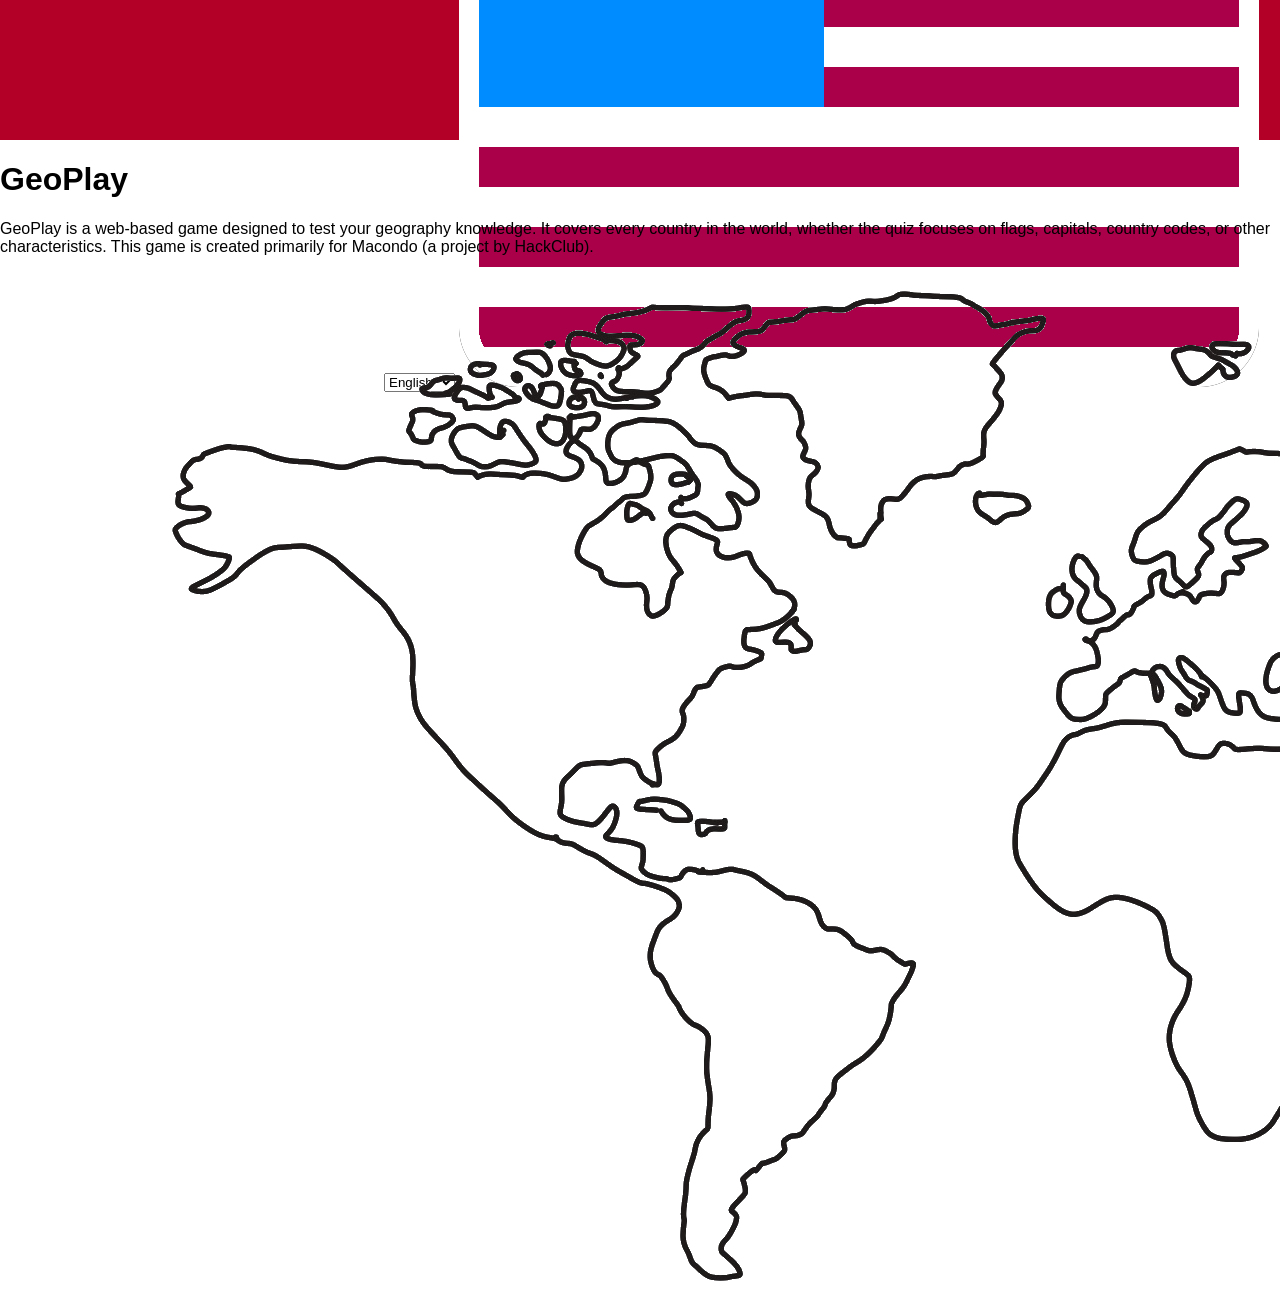
<file: index.html>
<!DOCTYPE html>
<html lang="en">
<head>
    <meta charset="UTF-8">
    <meta name="viewport" content="width=device-width, initial-scale=1.0">
    <title>GeoPlay</title>
    <link rel="stylesheet" href="style.css">
    <script src="script.js" defer></script>
    <link rel="icon" type="image/png" href="assets/images/logo/logo.png">
</head>

<body>
    <div class="top-banner">
        <div class="inner-banner">
        <a href="index.html" class="logo-border">
            <img src="assets/images/logo/logo.png" alt="logo">
        </a>
            <div class="navigation-links">
                <a data-lang="home" class="text-border" href="/index.html" style="background-color: #82001c; border-color: #82001c; transform: scale(1.2);">Home</a>
                <a data-lang="games" class="text-border" href="/games/index.html">Games</a>
                <a data-lang="overview" class="text-border" href="">Overview</a>
                <a data-lang="changelog" class="text-border" href="">Changelog</a>
                <a data-lang="contact" class="text-border" href="">Contact</a>
            </div>
            <div>
                <select id="language-selection" class="language-selection">
                    <option value="en">English</option>
                    <option value="de">German</option>
                </select>
                <img id="language-selection-icon" class="language-selection-icon" src="assets/images/language/en.png" alt="flag-icon">
            </div>
        </div>
    </div>
    <div class="main-content">
        <div class="information">
            <h1 data-lang="main-header" class="main-header">GeoPlay</h1>
            <p data-lang="info-text" class="info-text">GeoPlay is a web-based game designed to test your geography knowledge. It covers every country in the world, whether the quiz focuses on flags, capitals, country codes, or other characteristics. This game is created primarily for Macondo (a project by HackClub).</p>
        </div>
        <img class="worldmap" src="assets/images/worldmap.png" alt="worldmap">
    </div>
</body>
</html>
</file>
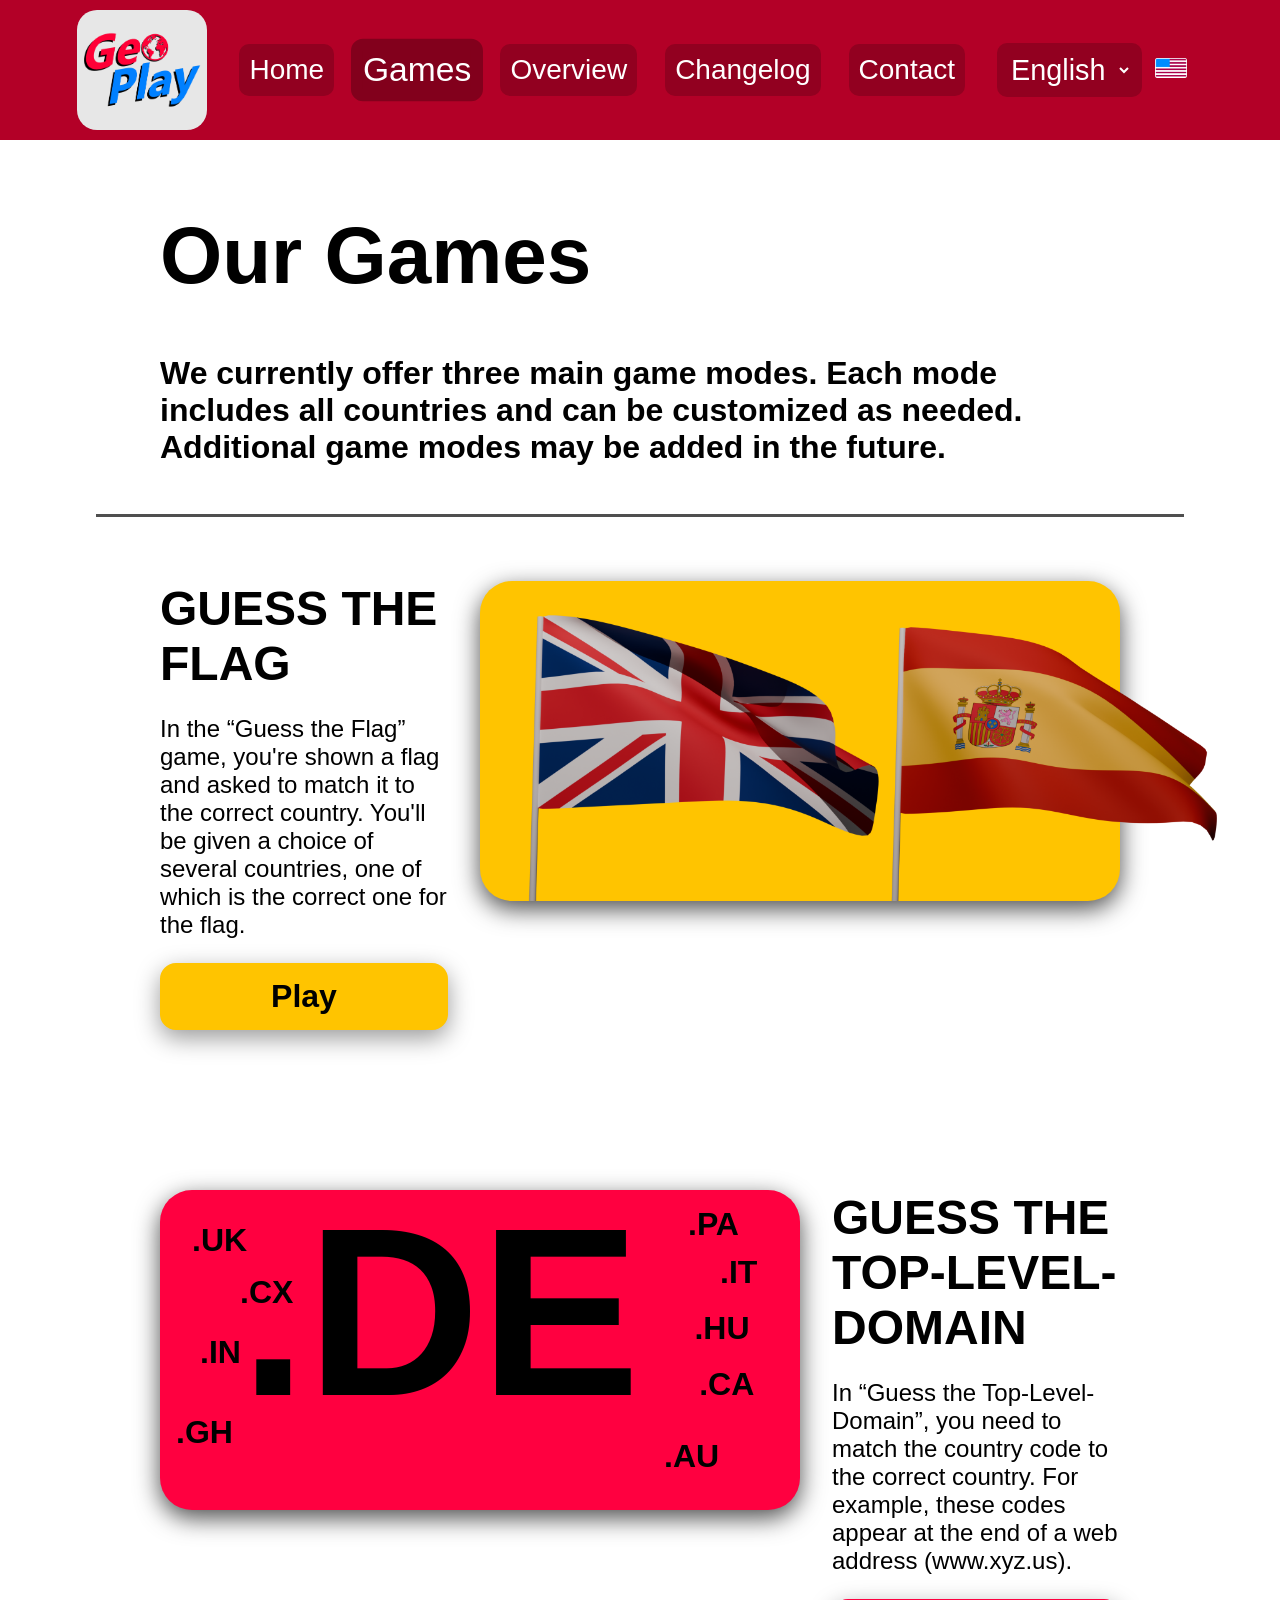
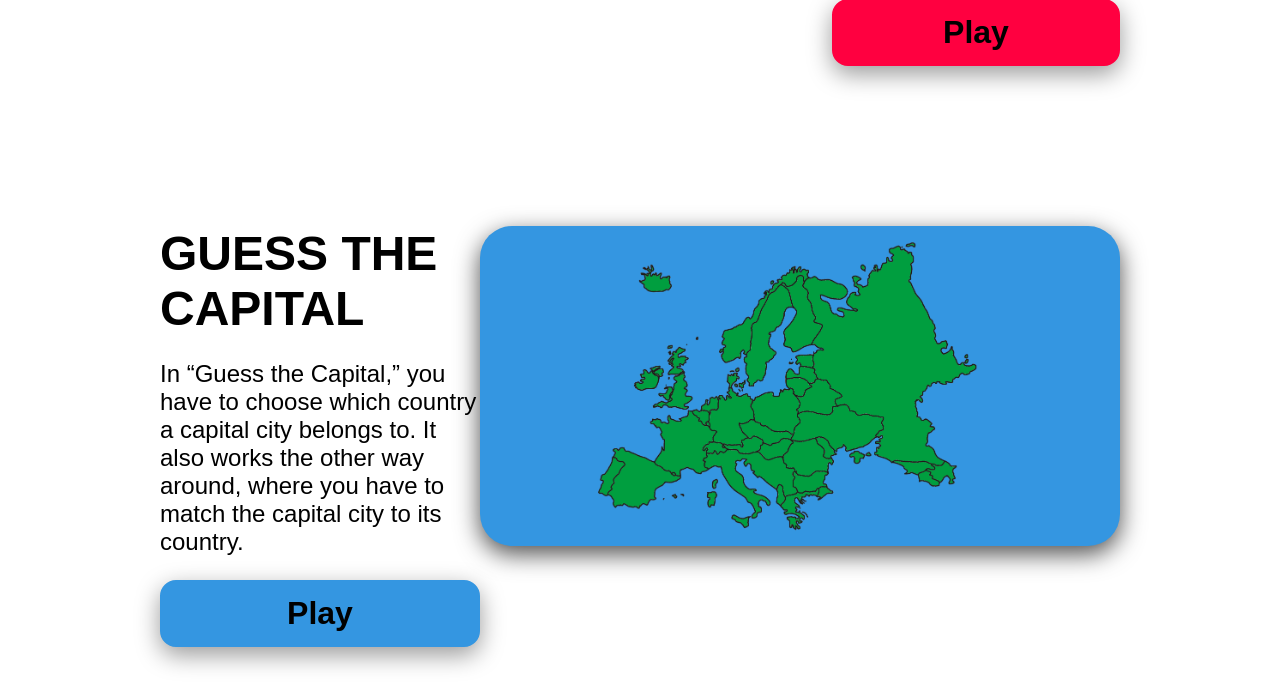
<file: games/index.html>
<!DOCTYPE html>
<html lang="en">
<head>
    <meta charset="UTF-8">
    <meta name="viewport" content="width=device-width, initial-scale=1.0">
    <title>GeoPlay</title>
    <link rel="stylesheet" href="/games/style.css">
    <script src="/games/script.js" defer></script>
    <link rel="icon" type="image/png" href="/assets/images/logo/logo.png">
</head>

<body>
    <div class="top-banner">
        <div class="inner-banner">
        <a href="/index.html" class="logo-border">
            <img src="/assets/images/logo/logo.png" alt="logo">
        </a>
            <div class="navigation-links">
                <a data-lang="home" class="text-border" href="/index.html">Home</a>
                <a data-lang="games" class="text-border" href="/games/index.html" style="background-color: #82001c; border-color: #82001c; transform: scale(1.2);">Games</a>
                <a data-lang="overview" class="text-border" href="">Overview</a>
                <a data-lang="changelog" class="text-border" href="">Changelog</a>
                <a data-lang="contact" class="text-border" href="">Contact</a>
            </div>
            <div>
                <select id="language-selection" class="language-selection">
                    <option value="en">English</option>
                    <option value="de">German</option>
                </select>
                <img id="language-selection-icon" class="language-selection-icon" src="/assets/images/language/en.png" alt="flag-icon">
            </div>
        </div>
    </div>
    <div class="main-content">
        <div class="information">
            <h1 data-lang="games-main-header" class="main-header">Our Games</h1>
            <p data-lang="games-info-text" class="info-text">We currently offer three main game modes. Each mode includes all countries and can be customized as needed. Additional game modes may be added in the future.</p>
        </div>
        <div style="background-color: rgba(28, 28, 28, 0.773); height: 3px; width: 85%; margin: 0 auto; margin-top: 1rem; margin-bottom: 4rem;"></div>
        <div class="games">
            <div class="guess-the-flag">
                <div class="game-text">
                    <h1 data-lang="games-guess-the-flag-header" class="sub-header">Guess the flag</h1>
                    <p data-lang="games-guess-the-flag-game-text" class="game-text">In the “Guess the Flag” game, you're shown a flag and asked to match it to the correct country. You'll be given a choice of several countries, one of which is the correct one for the flag.</p>
                    <a data-lang="games-play-button" class="game-play-button" style="background-color: rgb(255, 196, 0); border-color: rgb(255, 196, 0);" href="/games/guess_the_flag/settings/index.html">Play</a>
                </div>
                <div class="game-image" style="background-color: rgb(255, 196, 0); margin-left: 2rem;">
                    <img class="game-image-spain" src="/assets/images/3d_flags/spain.png" alt="flag-spain">
                    <img class="game-image-great-britain" src="/assets/images/3d_flags/great_britain.png" alt="flag-great_britain">
                </div>
            </div>
            <div style="padding-top: 10rem;"></div>
            <div class="guess-the-top-level-domain">
                <div class="game-image" style="background-color: rgb(255, 0, 64); margin-right: 2rem;">
                    <p class="game-image-text-uk">.de</p>
                    <!-- Left -->
                    <p class="game-image-text-other-left" style="padding-left: 2rem; padding-top: 2rem;">.uk</p>
                    <p class="game-image-text-other-left" style="padding-left: 5rem; padding-top: 5.25rem;">.cx</p>
                    <p class="game-image-text-other-left" style="padding-left: 2.5rem; padding-top: 9rem;">.in</p>
                    <p class="game-image-text-other-left" style="padding-left: 1rem; padding-top: 14rem;">.gh</p>
                    <!-- Right -->
                    <p class="game-image-text-other-right" style="padding-left: 33rem; padding-top: 1rem;">.pa</p>
                    <p class="game-image-text-other-right" style="padding-left: 35rem; padding-top: 4rem;">.it</p>
                    <p class="game-image-text-other-right" style="padding-left: 33.4rem; padding-top: 7.5rem;">.hu</p>
                    <p class="game-image-text-other-right" style="padding-left: 33.7rem; padding-top: 11rem;">.ca</p>
                    <p class="game-image-text-other-right" style="padding-left: 31.5rem; padding-top: 15.5rem;">.au</p>
                </div>
                <div class="game-text">
                    <h1 data-lang="games-guess-the-top-level-domain-header" class="sub-header">Guess the Top-Level-Domain</h1>
                    <p data-lang="games-guess-the-top-level-domain-text" class="game-text">In “Guess the Top-Level-Domain”, you need to match the country code to the correct country. For example, these codes appear at the end of a web address (www.xyz.us).</p>
                    <a data-lang="games-play-button" class="game-play-button" style="background-color: rgb(255, 0, 64); border-color: rgb(255, 0, 64);" href="">Play</a>
                </div>
            </div>
            <div style="padding-top: 10rem;"></div>
            <div class="guess-the-capital">
                <div class="game-text">
                    <h1 data-lang="games-guess-the-capital-header" class="sub-header">Guess the capital</h1>
                    <p data-lang="games-guess-the-capital-game-text" class="game-text">In “Guess the Capital,” you have to choose which country a capital city belongs to. It also works the other way around, where you have to match the capital city to its country.</p>
                    <a data-lang="games-play-button" class="game-play-button" style="background-color: rgb(52, 150, 225); border-color: rgb(52, 150, 225);" href="">Play</a>
                </div>
                <div class="game-image" style="background-color: rgb(52, 150, 225); overflow: hidden;">
                    <img class="game-image-europe-map" src="/assets/images/europemap.png" alt="europemap">
                    <video class="game-video-location" autoplay loop><source src="/assets/videos/red_marking_location_point.webm"></video>
                    <p class="game-image-capital-text">Warschau</p>
                </div>
            </div>
        </div>
    </div>
</body>
</html>
</file>
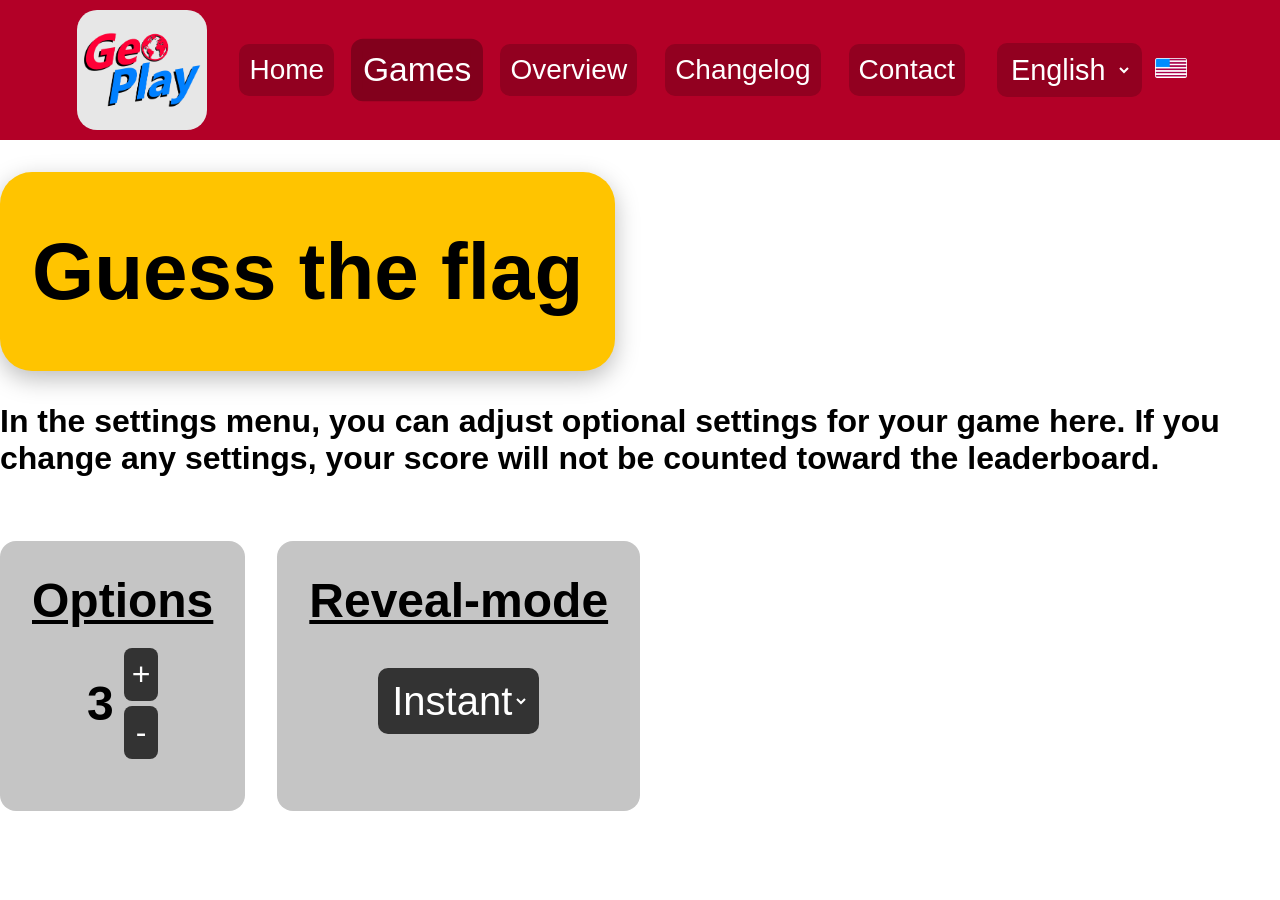
<file: games/guess_the_flag/settings/index.html>
<!DOCTYPE html>
<html lang="en">
<head>
    <meta charset="UTF-8">
    <meta name="viewport" content="width=device-width, initial-scale=1.0">
    <title>GeoPlay</title>
    <link rel="stylesheet" href="/games/guess_the_flag/settings/style.css">
    <script src="/games/guess_the_flag/settings/script.js" defer></script>
    <link rel="icon" type="image/png" href="/assets/images/logo/logo.png">
</head>

<body>
    <div class="top-banner">
        <div class="inner-banner">
        <a href="/index.html" class="logo-border">
            <img src="/assets/images/logo/logo.png" alt="logo">
        </a>
            <div class="navigation-links">
                <a data-lang="home" class="text-border" href="/index.html">Home</a>
                <a data-lang="games" class="text-border" href="/games/index.html" style="background-color: #82001c; border-color: #82001c; transform: scale(1.2);">Games</a>
                <a data-lang="overview" class="text-border" href="">Overview</a>
                <a data-lang="changelog" class="text-border" href="">Changelog</a>
                <a data-lang="contact" class="text-border" href="">Contact</a>
            </div>
            <div>
                <select id="language-selection" class="language-selection">
                    <option value="en">English</option>
                    <option value="de">German</option>
                </select>
                <img id="language-selection-icon" class="language-selection-icon" src="/assets/images/language/en.png" alt="flag-icon">
            </div>
        </div>
    </div>
    <div class="main-content">
        <div class="information">
            <div style="padding-top: 1rem;"></div>
            <div class="game-header-background" style="background-color: rgb(255, 196, 0);">
                <h1 data-lang="games-guess-the-flag-header" class="main-header" style="padding-left: 2rem;">Guess the flag</h1>
            </div>
            <p data-lang="games-settings-info-text" class="info-text">In the settings menu, you can adjust optional settings for your game here. If you change any settings, your score will not be counted toward the leaderboard. </p>
            <div style="padding-top: 2rem;"></div>
            <div class="game-settings">
                <div class="games-setting-segment">
                    <p data-lang="games-settings-setting-option" class="setting-header">Options</p>
                    <div class="setting-counter">
                        <p class="setting-counter-number" id="setting-options-counter-number">3</p>
                        <div class="setting-counter-buttons">
                            <button onclick="addOption()" class="setting-counter-button">+</button>
                            <button onclick="removeOption()" class="setting-counter-button">-</button>
                        </div>
                    </div>
                </div>

                <div class="games-setting-segment">
                    <p data-lang="games-settings-setting-reveal" class="setting-header">Reveal mode</p>
                    <select id="reveal-mode-selection" class="reveal-mode-selection">
                        <option data-lang="games-settings-setting-reveal-option-instant" value="instant">Instant</option>
                        <option data-lang="games-settings-setting-reveal-option-block" value="block">Block</option>
                        <option data-lang="games-settings-setting-reveal-option-blur" value="blur">Blur</option>
                        <option data-lang="games-settings-setting-reveal-option-gray" value="gray">Gray</option>
                    </select>
                </div>
            </div>
        </div>
    </div>
</body>
</html>
</file>
<file: style.css>
body {
    margin: 0;
    font-family: Arial, Helvetica, sans-serif;
}

.top-banner{
    width: 100%;
    height: 140px;
    background-color: #b30027;
    display: flex;
    align-items:center;
    padding-left: 30%;
    gap: 20px;
}

.logo-border{
    width: 130px;
    height: 120px;
    border-radius: 20px;
    background-color: #e7e7e7;
    display: flex;
    align-items: center;
    justify-content: center;
    overflow: hidden;
}

.logo-border img {
    width: 90%;
    height: 90%;
    object-fit: contain;
}
</file>
<file: games/style.css>
body {
    margin: 0;
    display: flex;
    flex-direction: column;
    align-items: center;
    font-family: Arial, Helvetica, sans-serif;
}

.top-banner{
    width: 100%;
    min-height: 140px;
    background-color: #b30027;
    display: flex;
    align-items:center;
    justify-content: center;
    padding-right: 1rem;
    box-sizing: border-box;
}

.inner-banner{
    display: flex;
    align-items: center;
    gap: 2rem;
}

.logo-border{
    width: 130px;
    height: 120px;
    border-radius: 20px;
    background-color: #e7e7e7;
    display: flex;
    align-items: center;
    justify-content: center;
    overflow: hidden;
}

.logo-border img {
    width: 90%;
    height: 90%;
    object-fit: contain;
}

.navigation-links {
    display: flex;
    gap: 1.75rem;
    flex-wrap: wrap;
    justify-content: center;
}

.text-border {
    font-size: 1.75rem;
    color: white;
    background-color: #920020;
    border: 10px solid #920020;
    border-radius: 10px;
    text-decoration: none;
    transition: transform 0.15s ease-in;
}

.text-border:hover {
    transform: scale(1.1);
    background-color: #82001c;
    border-color: #82001c;
}

.language-selection {
    font-size: 1.8rem;
    color: white;
    background-color: #920020;
    border: 10px solid red;
    border-radius: 10px;
    border-color: #920020;
    transition: transform 0.15s ease-in;
}

.language-selection:hover {
    transform: scale(1.1);
    background-color: #82001c;
    border-color: #82001c;
}

.language-selection-icon {
    width: 32px;
    height: 32px;
    padding-left: 0.5rem;
    transform: translateY(0.25rem);
    object-fit: contain;
}

.main-content {
    padding-top: 1rem;
    padding-bottom: 3rem;
    display: flex;
    flex-direction: column;
    justify-content: center;
    box-sizing: border-box;
    max-width: 2000px;
}

.information {
    padding-left: 10rem;
    padding-right: 10rem;
}

.main-header { 
    font-weight: 800;
    font-size: 5rem;
}

.sub-header { 
    font-weight: 800;
    font-size: 3rem;
    text-transform: uppercase;
    margin: 0;
}

.info-text {
    font-size: 2rem;
    font-weight: 600;
}

.games {
    padding-left: 10rem;
    padding-right: 10rem;
}

.game-text {
    max-width: 60rem;
    font-size: 1.5rem;
    font-weight: 500;
    display: flex;
    flex-direction: column;
}

.game-text a {
    text-align: center;
    transition: transform 0.2s ease-in, box-shadow 0.25s ease-in;
    text-decoration: none;
    color: black;
    box-shadow: 0 0.5rem 25px rgba(0, 0, 0, 0.4);
}

.game-text a:hover {
    transform: scale(1.05);
    box-shadow: 0 1rem 25px rgba(0, 0, 0, 0.4);
}

.game-play-button {
    font-size: 2rem;
    font-weight: 800;
    border: 15px solid;
    border-radius: 1rem;
    margin-top: auto;
    display: inline-block;
}

.game-image {
    position: relative;
    height: 20rem;
    width: 40rem;
    min-width: 640px;
    border-radius: 2rem;
    box-shadow: 0 0.5rem 25px rgba(0, 0, 0, 0.697);
}

.game-image img {
    transition: transform 0.25s ease;
}

.guess-the-flag{
    display: flex;
    justify-content: space-between;
}

.game-image-spain {
    width: 22rem;
    padding-left: 25rem;
    padding-top: 2.65rem;
    position: absolute;
}

.guess-the-flag:hover .game-image-spain {
    transform: rotate(8deg) scale(1.1) translateX(20px) translateY(-21px);
}

.game-image-great-britain {
    width: 22rem;
    padding-left: 3rem;
    padding-top: 2.06rem;
    position: absolute;
}

.guess-the-flag:hover .game-image-great-britain {
    transform: rotate(-8deg) scale(1.1) translateX(20px) translateY(-30.5px);
}

.guess-the-top-level-domain {
    display: flex;
    justify-content: space-between;
}

.game-image-text-uk{
    font-size: 15rem;
    font-weight: 800;
    margin-top: auto;
    text-transform: uppercase;
    transform: translateY(-1rem) translateX(5rem);
    transition: transform 0.2s ease-in;
    position: absolute;
}

.guess-the-top-level-domain:hover .game-image-text-uk{
    transform: scale(1.2) translateX(4rem) translateY(-1rem);
}

.game-image-text-other-left {
    font-size: 2rem;
    font-weight: 800;
    margin-top: auto;
    text-transform: uppercase;
    transition: transform 0.2s ease-in;
    position: absolute;
}

.guess-the-top-level-domain:hover .game-image-text-other-left{
    transform: scale(1.1) translateX(-4.5rem) translateY(-1rem) rotate(-5deg);
}

.game-image-text-other-right {
    font-size: 2rem;
    font-weight: 800;
    margin-top: auto;
    text-transform: uppercase;
    transition: transform 0.2s ease-in;
    position: absolute;
}

.guess-the-top-level-domain:hover .game-image-text-other-right{
    transform: scale(1.1) translateX(2.5rem) translateY(1rem) rotate(5deg);
}

.guess-the-capital {
    display: flex;
    justify-content: space-between;
}

.game-image-europe-map {
    width: 32rem;
    padding-left: 4rem;
    padding-top: 0rem;
    transition: transform 0.2s ease-in;
    position: absolute;
}

.guess-the-capital:hover .game-image-europe-map {
    transform: scale(5) translateX(-0.25rem) translateY(-1.5rem);
}

.game-video-location {
    position: absolute;
    z-index: 10;
    pointer-events: none;
    width: 2rem;
    height: 2rem;
    object-fit: cover;
    display: block;
    padding-left: 14rem;
    padding-top: 6.3rem;
    transition: transform 0.2s ease;
    transform: scale(0);
}

.guess-the-capital:hover .game-video-location {
    transform: scale(2);
}

.game-image-capital-text {
    position: absolute;
    z-index: 100;
    font-size: 1.25rem;
    font-weight: 800;
    padding-left: 14rem;
    padding-top: 8.3rem;
    transition: transform 0.2s ease;
    transform: scale(0);
}

.guess-the-capital:hover .game-image-capital-text {
    transform: scale(1);
}
</file>
<file: games/guess_the_flag/settings/style.css>
body {
    margin: 0;
    display: flex;
    flex-direction: column;
    align-items: center;
    font-family: Arial, Helvetica, sans-serif;
}

.top-banner{
    width: 100%;
    min-height: 140px;
    background-color: #b30027;
    display: flex;
    align-items:center;
    justify-content: center;
    padding-right: 1rem;
    box-sizing: border-box;
}

.inner-banner{
    display: flex;
    align-items: center;
    gap: 2rem;
}

.logo-border{
    width: 130px;
    height: 120px;
    border-radius: 20px;
    background-color: #e7e7e7;
    display: flex;
    align-items: center;
    justify-content: center;
    overflow: hidden;
}

.logo-border img {
    width: 90%;
    height: 90%;
    object-fit: contain;
}

.navigation-links {
    display: flex;
    gap: 1.75rem;
    flex-wrap: wrap;
    justify-content: center;
}

.text-border {
    font-size: 1.75rem;
    color: white;
    background-color: #920020;
    border: 10px solid #920020;
    border-radius: 10px;
    text-decoration: none;
    transition: transform 0.15s ease-in;
}

.text-border:hover {
    transform: scale(1.1);
    background-color: #82001c;
    border-color: #82001c;
}

.language-selection {
    font-size: 1.8rem;
    color: white;
    background-color: #920020;
    border: 10px solid red;
    border-radius: 10px;
    border-color: #920020;
    transition: transform 0.15s ease-in;
}

.language-selection:hover {
    transform: scale(1.1);
    background-color: #82001c;
    border-color: #82001c;
}

.language-selection-icon {
    width: 32px;
    height: 32px;
    padding-left: 0.5rem;
    transform: translateY(0.25rem);
    object-fit: contain;
}

.main-content {
    padding-top: 1rem;
    padding-bottom: 3rem;
    display: flex;
    flex-direction: column;
    justify-content: center;
    box-sizing: border-box;
    max-width: 2000px;
}

.main-header { 
    font-weight: 800;
    font-size: 5rem;
}

.setting-header { 
    font-weight: 600;
    font-size: 3rem;
    margin: 0;
    text-decoration: underline;
}

.info-text {
    font-size: 2rem;
    font-weight: 600;
}

.game-header-background {
    display: inline-block;
    padding-right: 2rem;
    border-radius: 2rem;
    box-shadow: 0 0.5rem 25px rgba(0, 0, 0, 0.262);
}

.game-settings{
    display: flex;
    gap: 2rem;
    flex-wrap: wrap;
}

.games-setting-segment {
    background-color: rgb(197, 197, 197);
    display: inline-block;
    padding: 2rem 2rem 2rem 2rem;
    border-radius: 1rem;
    text-align: center;
    display: flex;
    flex-direction: column;
    align-items: center;
    width: fit-content;
}

.setting-counter {
    display: flex;
    align-items: center;
    gap: 10px;
}

.setting-counter-buttons {
    display: flex;
    flex-direction: column;
    gap: 5px;
}

.setting-counter-button {
    all: unset;
    font-size: 2rem;
    color: white;
    background-color: rgb(51, 51, 51);
    border-radius: 0.5rem;
    padding: 0.5rem;
    transition: transform 0.25s ease;
}

.setting-counter-button:hover {
    transform: scale(1.1);
}

.setting-counter-number {
    font-size: 3rem;
    font-weight: 600;
}

.reveal-mode-selection {
    margin-top: 2.5rem;
    font-size: 2.5rem;
    color: white;
    background-color: rgb(51, 51, 51);
    border: 10px solid;
    border-radius: 10px;
    border-color: rgb(51, 51, 51);
    transition: transform 0.15s ease-in;
}

.reveal-mode-selection:hover {
    transform: scale(1.1);
}
</file>
